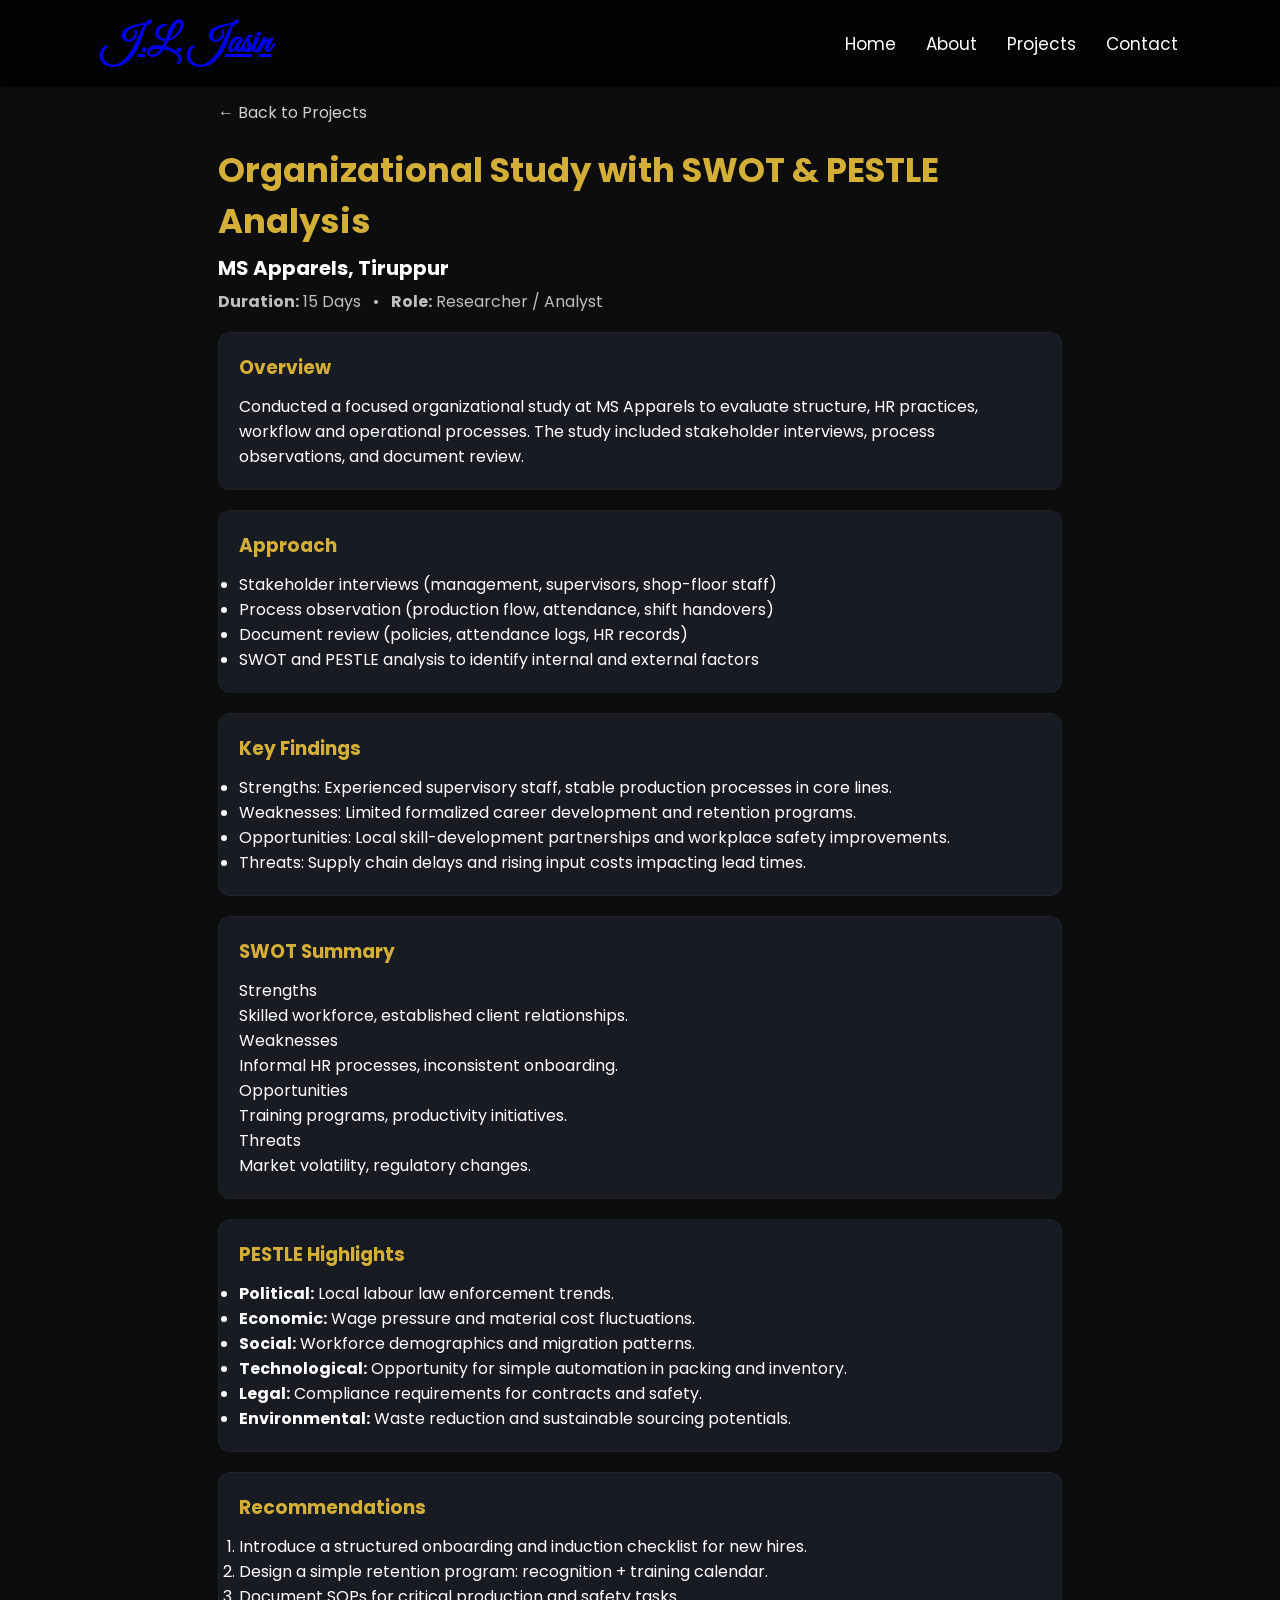
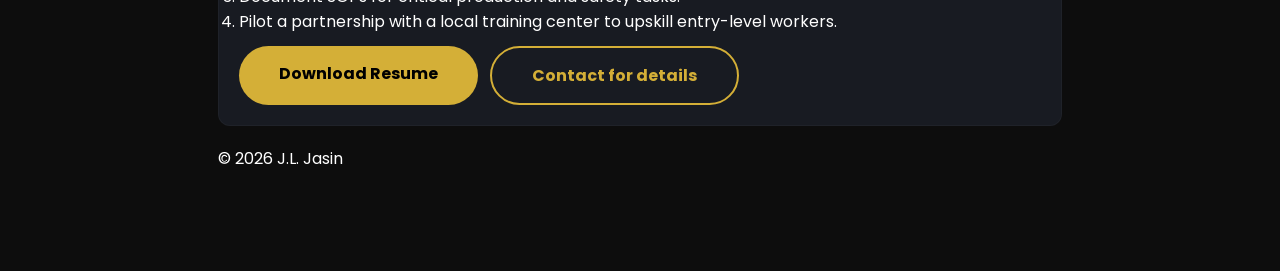
<file: projects/ms-apparels.html>
<!doctype html>
<html lang="en">
<head>
  <meta charset="utf-8" />
  <meta name="viewport" content="width=device-width,initial-scale=1" />
  <title>MS Apparels — Organizational Study | J.L. Jasin</title>
  <meta name="description" content="Organizational Study with SWOT & PESTLE Analysis — MS Apparels. Conducted by J.L. Jasin." />
  <link rel="stylesheet" href="../style.css">
</head>
<body>
  <header class="site-header">
    <nav class="navbar" aria-label="Main navigation">
      <div class="logo"><a href="../index.html" class="logo-link">J.L. Jasin</a></div>
      <ul class="nav-links">
        <li><a href="../index.html#home">Home</a></li>
        <li><a href="../index.html#about">About</a></li>
        <li><a href="../index.html#projects" aria-current="page">Projects</a></li>
        <li><a href="../index.html#contact">Contact</a></li>
      </ul>
    </nav>
  </header>

  <main class="project-detail" id="main">
    <div class="container">
      <a class="back-link" href="../index.html#projects">← Back to Projects</a>

      <header class="project-hero">
        <h1>Organizational Study with SWOT & PESTLE Analysis</h1>
        <h2>MS Apparels, Tiruppur</h2>
        <p class="meta"><strong>Duration:</strong> 15 Days &nbsp; • &nbsp; <strong>Role:</strong> Researcher / Analyst</p>
      </header>

      <section class="project-overview">
        <h3>Overview</h3>
        <p>
          Conducted a focused organizational study at MS Apparels to evaluate structure, HR practices,
          workflow and operational processes. The study included stakeholder interviews, process observations,
          and document review.
        </p>
      </section>

      <section class="project-method">
        <h3>Approach</h3>
        <ul>
          <li>Stakeholder interviews (management, supervisors, shop-floor staff)</li>
          <li>Process observation (production flow, attendance, shift handovers)</li>
          <li>Document review (policies, attendance logs, HR records)</li>
          <li>SWOT and PESTLE analysis to identify internal and external factors</li>
        </ul>
      </section>

      <section class="project-findings">
        <h3>Key Findings</h3>
        <ul>
          <li>Strengths: Experienced supervisory staff, stable production processes in core lines.</li>
          <li>Weaknesses: Limited formalized career development and retention programs.</li>
          <li>Opportunities: Local skill-development partnerships and workplace safety improvements.</li>
          <li>Threats: Supply chain delays and rising input costs impacting lead times.</li>
        </ul>
      </section>

      <section class="project-swot">
        <h3>SWOT Summary</h3>
        <dl>
          <dt>Strengths</dt><dd>Skilled workforce, established client relationships.</dd>
          <dt>Weaknesses</dt><dd>Informal HR processes, inconsistent onboarding.</dd>
          <dt>Opportunities</dt><dd>Training programs, productivity initiatives.</dd>
          <dt>Threats</dt><dd>Market volatility, regulatory changes.</dd>
        </dl>
      </section>

      <section class="project-pestle">
        <h3>PESTLE Highlights</h3>
        <ul>
          <li><strong>Political:</strong> Local labour law enforcement trends.</li>
          <li><strong>Economic:</strong> Wage pressure and material cost fluctuations.</li>
          <li><strong>Social:</strong> Workforce demographics and migration patterns.</li>
          <li><strong>Technological:</strong> Opportunity for simple automation in packing and inventory.</li>
          <li><strong>Legal:</strong> Compliance requirements for contracts and safety.</li>
          <li><strong>Environmental:</strong> Waste reduction and sustainable sourcing potentials.</li>
        </ul>
      </section>

      <section class="project-recommendations">
        <h3>Recommendations</h3>
        <ol>
          <li>Introduce a structured onboarding and induction checklist for new hires.</li>
          <li>Design a simple retention program: recognition + training calendar.</li>
          <li>Document SOPs for critical production and safety tasks.</li>
          <li>Pilot a partnership with a local training center to upskill entry-level workers.</li>
        </ol>

        <p class="cta">
          <a href="../resume.pdf" class="btn" download>Download Resume</a>
          <a href="../index.html#contact" class="btn-outline">Contact for details</a>
        </p>
      </section>

      <footer class="project-footer">
        <p>© <span id="year"></span> J.L. Jasin</p>
        <script>document.getElementById('year').textContent = new Date().getFullYear();</script>
      </footer>
    </div>
  </main>
</body>
</html>
</file>
<file: style.css>
@import url('https://fonts.googleapis.com/css2?family=Great+Vibes&family=Poppins:wght@300;400;600;700;900&display=swap');

/* ===== CSS VARIABLES ===== */
:root {
    --primary-gold: #d4af37;
    --dark-bg: #0d0d0d;
    --darker-bg: #0b0b0b;
    --card-bg: #1a1a1a;
    --card-bg-light: #181b22;
    --text-white: #ffffff;
    --text-light: #cfcfcf;
    --text-muted: #bfbfbf;
    --border-gold: rgba(212, 175, 55, 0.4);
    --shadow-gold: rgba(212, 175, 55, 0.3);
    --shadow-dark: rgba(0, 0, 0, 0.6);
    --transition: 0.3s;
    --transition-slow: 0.4s;
    --border-radius: 15px;
}

/* Accessibility: respect reduced motion preference */
@media (prefers-reduced-motion: reduce) {
  * {
    transition: none !important;
    animation: none !important;
  }
}

* {
    margin: 0;
    padding: 0;
    box-sizing: border-box;
}

html {
    scroll-behavior: smooth;
}

body {
    font-family: 'Poppins', sans-serif;
    background: var(--dark-bg);
    color: var(--text-white);
    overflow-x: hidden;
}

/* ===== NAVBAR ===== */
.navbar {
    position: fixed;
    top: 0;
    left: 0;
    width: 100%;
    display: flex;
    justify-content: space-between;
    align-items: center;
    padding: 20px 8%;
    background: rgba(0, 0, 0, 0.75);
    backdrop-filter: blur(10px);
    z-index: 1000;
    box-shadow: 0 2px 10px rgba(0, 0, 0, 0.3);
}

.logo {
    font-size: 38px;
    font-family: 'Great Vibes', cursive;
    color: var(--primary-gold);
    font-weight: 700;
}

/* Consolidated nav-links rules (removed duplicates) */
.nav-links {
    list-style: none;
    display: flex;
    gap: 30px;
}

.nav-links a {
    text-decoration: none;
    color: var(--text-white);
    font-size: 17px;
    transition: color var(--transition);
    position: relative;
}

.nav-links a:hover {
    color: var(--primary-gold);
}

.nav-links a::after {
    content: '';
    position: absolute;
    bottom: -6px;
    left: 0;
    width: 0;
    height: 2px;
    background: var(--primary-gold);
    transition: width var(--transition);
}

.nav-links a:hover::after {
    width: 100%;
}

/* ===== HERO SECTION ===== */
.hero {
    position: relative;
    overflow: hidden;
    min-height: 100vh;
    background: var(--dark-bg);
    color: var(--text-white);
    display: flex;
    justify-content: center;
    align-items: center;
    text-align: center;
    padding: 60px 20px;
    margin-top: 60px;
}

.bg-text {
    position: absolute;
    top: 50%;
    left: 50%;
    transform: translate(-50%, -50%);
    font-size: 240px;
    font-weight: 900;
    color: rgba(255, 255, 255, 0.04);
    letter-spacing: 15px;
    user-select: none;
    white-space: nowrap;
    z-index: 0;
}

.hero-left,
.hero-right {
    position: relative;
    z-index: 2;
}

.hero h2 {
    font-size: 32px;
    color: var(--primary-gold);
    font-family: 'Great Vibes', cursive;
    margin-bottom: 10px;
}

.hero h1 {
    font-size: 95px;
    font-weight: 900;
    color: var(--text-white);
    line-height: 1;
    margin: 20px 0;
}

.hero h3 {
    font-size: 28px;
    color: var(--primary-gold);
    margin-bottom: 20px;
}

.hero p {
    font-size: 18px;
    color: var(--text-light);
    max-width: 700px;
    margin: 0 auto 30px;
    line-height: 1.8;
}

.hero-buttons {
    display: flex;
    gap: 20px;
    justify-content: center;
    flex-wrap: wrap;
}

/* Button Base Styles */
.btn,
.btn-outline {
    display: inline-block;
    padding: 15px 40px;
    text-decoration: none;
    font-weight: bold;
    border-radius: 50px;
    transition: all var(--transition);
    cursor: pointer;
    border: none;
    font-size: 16px;
}

.btn {
    background: var(--primary-gold);
    color: #000;
}

.btn:hover {
    background: var(--text-white);
    color: #000;
    transform: translateY(-5px);
    box-shadow: 0 10px 20px var(--shadow-dark);
}

.btn-outline {
    background: transparent;
    color: var(--primary-gold);
    border: 2px solid var(--primary-gold);
}

.btn-outline:hover {
    background: var(--primary-gold);
    color: #000;
    transform: translateY(-5px);
    box-shadow: 0 10px 20px var(--shadow-dark);
}

.hero-stats {
    position: absolute;
    right: 6%;
    top: 55%;
    transform: translateY(-50%);
    display: flex;
    flex-direction: column;
    gap: 35px;
}

.stat {
    border-left: 3px solid var(--primary-gold);
    padding-left: 18px;
    text-align: left;
}

.stat h2 {
    color: var(--primary-gold);
    font-size: 42px;
    margin: 0;
}

.stat span {
    color: var(--text-muted);
    font-size: 16px;
}

/* Profile: expect an <img> inside .profile for proper object-fit */
.profile {
    width: 360px;
    height: 360px;
    border-radius: 20px;
    overflow: hidden;
    border: 3px solid var(--primary-gold);
    box-shadow: 0 20px 50px var(--shadow-dark);
    transition: transform var(--transition-slow);
    will-change: transform;
    display: block;
}

.profile img {
    width: 100%;
    height: 100%;
    object-fit: cover;
    display: block;
}

.profile:hover {
    transform: scale(1.03);
}

.available {
    color: var(--primary-gold);
    font-size: 14px;
    letter-spacing: 2px;
    display: inline-block;
    margin-bottom: 20px;
}

/* ===== ABOUT SECTION ===== */
.about {
    background: #0f1117;
    color: var(--text-white);
    display: grid;
    grid-template-columns: 1fr 1fr;
    gap: 60px;
    padding: 100px 10%;
}

.about-left span {
    color: var(--primary-gold);
    letter-spacing: 3px;
    font-size: 14px;
}

.about-left h2 {
    font-size: 45px;
    margin: 20px 0;
    color: var(--text-white);
}

.about-left p {
    color: var(--text-light);
    line-height: 1.8;
}

.about-right {
    display: flex;
    flex-direction: column;
}

.info-box {
    border: 1px solid var(--primary-gold);
    padding: 25px;
    margin-bottom: 20px;
    border-radius: var(--border-radius);
    background: var(--card-bg-light);
    transition: all var(--transition);
}

.info-box:hover {
    transform: translateY(-5px);
    box-shadow: 0 0 20px var(--shadow-gold);
}

.info-box h4 {
    color: var(--primary-gold);
    margin: 0 0 10px 0;
    font-size: 16px;
    font-weight: 600;
}

.info-box p {
    color: var(--text-light);
    margin: 0;
    font-size: 16px;
}

/* ===== SKILLS SECTION ===== */
.skills {
    background: #000;
    padding: 100px 10%;
    text-align: center;
    color: var(--text-white);
}

.skills h5 {
    color: var(--primary-gold);
    letter-spacing: 3px;
    font-size: 14px;
    font-weight: 600;
}

.skills h2 {
    font-size: 42px;
    margin: 20px 0 50px;
    color: var(--text-white);
}

.skills-grid {
    display: grid;
    grid-template-columns: repeat(auto-fit, minmax(220px, 1fr));
    gap: 25px;
}

.skill-card {
    background: var(--card-bg);
    border: 1px solid var(--border-gold);
    padding: 35px;
    border-radius: 18px;
    font-size: 20px;
    font-weight: 600;
    transition: all var(--transition-slow);
    color: var(--text-white);
}

.skill-card:hover {
    transform: translateY(-10px);
    border-color: var(--primary-gold);
    box-shadow: 0 0 25px var(--border-gold);
}

/* ===== TIMELINE SECTION ===== */
.timeline {
    background: var(--darker-bg);
    color: var(--text-white);
    padding: 100px 10%;
}

.section-title {
    text-align: center;
    margin-bottom: 60px;
}

.section-title span {
    color: var(--primary-gold);
    letter-spacing: 3px;
    font-size: 14px;
    font-weight: 600;
}

.section-title h2 {
    font-size: 42px;
    margin-top: 15px;
    color: var(--text-white);
}

.timeline-item {
    display: flex;
    gap: 30px;
    margin-bottom: 35px;
    border-left: 3px solid var(--primary-gold);
    padding-left: 30px;
}

.timeline-year {
    min-width: 120px;
    color: var(--primary-gold);
    font-weight: bold;
}

.timeline-content {
    background: #161616;
    padding: 25px;
    border-radius: var(--border-radius);
    width: 100%;
    transition: all var(--transition);
}

.timeline-content:hover {
    transform: translateY(-5px);
    box-shadow: 0 0 20px var(--shadow-gold);
}

.timeline-content h3 {
    margin-bottom: 10px;
    color: var(--text-white);
    font-weight: 600;
}

.timeline-content p {
    color: var(--text-light);
    line-height: 1.6;
}

/* ===== RESPONSIVE DESIGN ===== */
@media (max-width: 1024px) {
    .hero {
        flex-direction: column;
        text-align: center;
    }

    .hero-left,
    .hero-right {
        width: 100%;
    }

    .hero-stats {
        position: static;
        transform: none;
        flex-direction: row;
        justify-content: center;
        margin-top: 40px;
        gap: 50px;
    }

    .stat {
        text-align: center;
        border-left: none;
        border-bottom: 3px solid var(--primary-gold);
        padding-left: 0;
        padding-bottom: 15px;
    }

    .bg-text {
        font-size: 120px;
    }

    .hero h1 {
        font-size: 55px;
    }

    .profile {
        width: 300px;
        height: 300px;
    }

    .about {
        grid-template-columns: 1fr;
        gap: 40px;
        padding: 60px 10%;
    }

    .about-left h2 {
        font-size: 35px;
    }
}

@media (max-width: 768px) {
    .hero {
        margin-top: 80px;
        padding: 40px 20px;
    }

    .hero h1 {
        font-size: 40px;
    }

    .hero h2 {
        font-size: 24px;
    }

    .hero h3 {
        font-size: 20px;
    }

    .hero p {
        font-size: 16px;
    }

    .btn,
    .btn-outline {
        padding: 12px 30px;
        font-size: 14px;
    }

    .profile {
        width: 220px;
        height: 220px;
    }

    .nav-links {
        gap: 15px;
    }

    .nav-links a {
        font-size: 14px;
    }

    .logo {
        font-size: 28px;
    }

    .skills h2 {
        font-size: 32px;
    }

    .section-title h2 {
        font-size: 32px;
    }
}

@media (max-width: 480px) {
    .navbar {
        padding: 15px 5%;
    }

    .hero {
        margin-top: 60px;
        padding: 40px 15px;
    }

    .hero h1 {
        font-size: 28px;
    }

    .hero h2 {
        font-size: 18px;
    }

    .hero h3 {
        font-size: 16px;
    }

    .hero p {
        font-size: 14px;
    }

    .btn,
    .btn-outline {
        padding: 10px 25px;
        font-size: 12px;
        width: 100%;
    }

    .hero-buttons {
        flex-direction: column;
    }

    .profile {
        width: 100%;
        max-width: 220px;
        height: auto; /* keep aspect on very small screens */
    }

    .logo {
        font-size: 24px;
    }

    .nav-links {
        gap: 10px;
    }

    .nav-links a {
        font-size: 12px;
    }

    .about,
    .skills,
    .timeline {
        padding: 50px 5%;
    }

    .about-left h2,
    .skills h2,
    .section-title h2 {
        font-size: 28px;
    }

    .hero-stats {
        gap: 30px;
    }

    .skills-grid {
        grid-template-columns: 1fr;
    }

    .timeline-item {
        flex-direction: column;
        gap: 15px;
        padding-left: 15px;
    }

    .timeline-year {
        min-width: auto;
    }
}

/* Project detail page styles */
.project-detail .container {
  padding: 100px 10%;
  max-width: 1100px;
  margin: 0 auto;
  color: var(--text-white);
}
.back-link {
  display: inline-block;
  margin-bottom: 20px;
  color: var(--text-light);
  text-decoration: none;
}
.back-link:hover { color: var(--primary-gold); }
.project-hero h1 {
  font-size: 34px;
  margin-bottom: 6px;
  color: var(--primary-gold);
}
.project-hero h2 {
  font-size: 20px;
  margin-bottom: 6px;
  color: var(--text-white);
}
.project-hero .meta { color: var(--text-muted); margin-bottom: 18px; }
.project-overview, .project-method, .project-findings,
.project-swot, .project-pestle, .project-recommendations {
  background: var(--card-bg-light);
  padding: 20px;
  margin-bottom: 20px;
  border-radius: 12px;
  border: 1px solid rgba(255,255,255,0.03);
}
.project-overview h3, .project-method h3, .project-findings h3,
.project-swot h3, .project-pestle h3, .project-recommendations h3 {
  color: var(--primary-gold);
  margin-bottom: 12px;
}
.project-recommendations .cta {
  margin-top: 12px;
  display:flex;
  gap:12px;
  flex-wrap:wrap;
}
@media (max-width:768px) {
  .project-detail .container { padding: 60px 6%; }
  .project-hero h1 { font-size: 26px; }
}

/* Projects card grid */
.project-grid {
  display: grid;
  grid-template-columns: repeat(auto-fit, minmax(300px, 1fr));
  gap: 25px;
  padding: 20px 10% 60px;
}

/* Project card (matches site colors & interactions) */
.project-card {
  display: block;
  background: var(--card-bg);
  border: 1px solid var(--border-gold);
  color: inherit;
  text-decoration: none;
  padding: 28px;
  border-radius: 18px;
  transition: transform var(--transition-slow), box-shadow var(--transition-slow), border-color var(--transition);
  min-height: 220px;
}

.project-card h3 {
  margin: 0 0 6px;
  color: var(--primary-gold);
  font-size: 22px;
}

.project-card h4 {
  margin: 0 0 10px;
  color: var(--text-white);
  font-size: 15px;
  font-weight: 500;
}

.project-card .meta {
  color: var(--text-muted);
  margin-bottom: 10px;
  font-size: 14px;
}

.project-card p {
  color: var(--text-light);
  line-height: 1.6;
  margin: 8px 0;
}

.project-card .learn-more {
  display: inline-block;
  margin-top: 12px;
  color: var(--primary-gold);
  font-weight: 700;
}

.project-card:hover {
  transform: translateY(-8px);
  border-color: var(--primary-gold);
  box-shadow: 0 20px 40px var(--shadow-dark);
}

@media (max-width:480px) {
  .project-grid { padding: 10px 5% 40px; gap: 16px; }
  .project-card { padding: 18px; min-height: auto; }
}

/* ================= CONTACT ================= */

.contact{
    background:#0d0d0d;
    padding:100px 10%;
    color:#fff;
    text-align:center;
}

.contact .section-title span{
    color:#d4af37;
    letter-spacing:3px;
    font-size:14px;
}

.contact .section-title h2{
    font-size:45px;
    margin:15px 0 50px;
    color:#fff;
}

.contact-container{
    display:grid;
    grid-template-columns:repeat(auto-fit,minmax(260px,1fr));
    gap:50px;
    max-width:900px;
    margin:0 auto;
}

.contact-card{
    background:#181818;
    border:1px solid rgba(212,175,55,.3);
    border-radius:20px;
    padding:45px 35px;
    transition:var(--transition);
    margin-bottom:20px;
}

.contact-card:hover{
    transform:translateY(-10px);
    border-color:#d4af37;
    box-shadow:0 0 25px rgba(212,175,55,.3);
}

.contact-card h3{
    color:#d4af37;
    margin-bottom:20px;
    font-size:22px;
}

.contact-card p{
    color:#d0d0d0;
    font-size:17px;
    line-height:1.7;
}

.contact-card a{
    color:#ffffff;
    text-decoration:none;
    transition:var(--transition);
    font-weight:500;
}

.contact-card a:hover{
    color:#d4af37;
}

/* Consolidated footer */
.footer{
    background:#000;
    color:#888;
    text-align:center;
    padding:30px 20px;
    border-top:1px solid rgba(212,175,55,.2);
    font-size:15px;
}

.footer p{
    margin:6px 0;
}

/* ===== Back To Top Button ===== */

.top-btn{
    position:fixed;
    bottom:25px;
    right:25px;
    width:50px;
    height:50px;
    background:#d4af37;
    color:#000;
    border-radius:50%;
    text-decoration:none;
    display:flex;
    align-items:center;
    justify-content:center;
    font-size:24px;
    font-weight:bold;
    box-shadow:0 8px 20px rgba(212,175,55,.4);
    transition:var(--transition);
    z-index:1100; /* above navbar */
}

.top-btn:hover{
    transform:translateY(-5px);
    background:#f5c542;
}

/* ===== Scroll Reveal Animation ===== */

.hidden{
    opacity:0;
    transform:translateY(60px);
    transition:all var(--transition);
}

.show{
    opacity:1;
    transform:translateY(0);
}

/* ===== Mobile Navigation ===== */

.menu-toggle{
    display:none;
    font-size:32px;
    color:#d4af37;
    cursor:pointer;
}

@media (max-width:768px){

    .menu-toggle{
        display:block;
    }

    .nav-links{
        position:absolute;
        top:80px;
        right:20px;
        width:220px;
        background:#111;
        border:1px solid #d4af37;
        border-radius:15px;
        display:none;
        flex-direction:column;
        padding:20px;
        gap:20px;
        z-index: 1200; /* ensure mobile menu overlays content */
    }

    .nav-links.active{
        display:flex;
    }
}

#typing{
    color:#d4af37;
    font-weight:700;
    border-right:3px solid #d4af37;
    padding-right:5px;
    animation:blink .7s infinite;
}

@keyframes blink{
    50%{
        border-color:transparent;
    }
}
</file>
